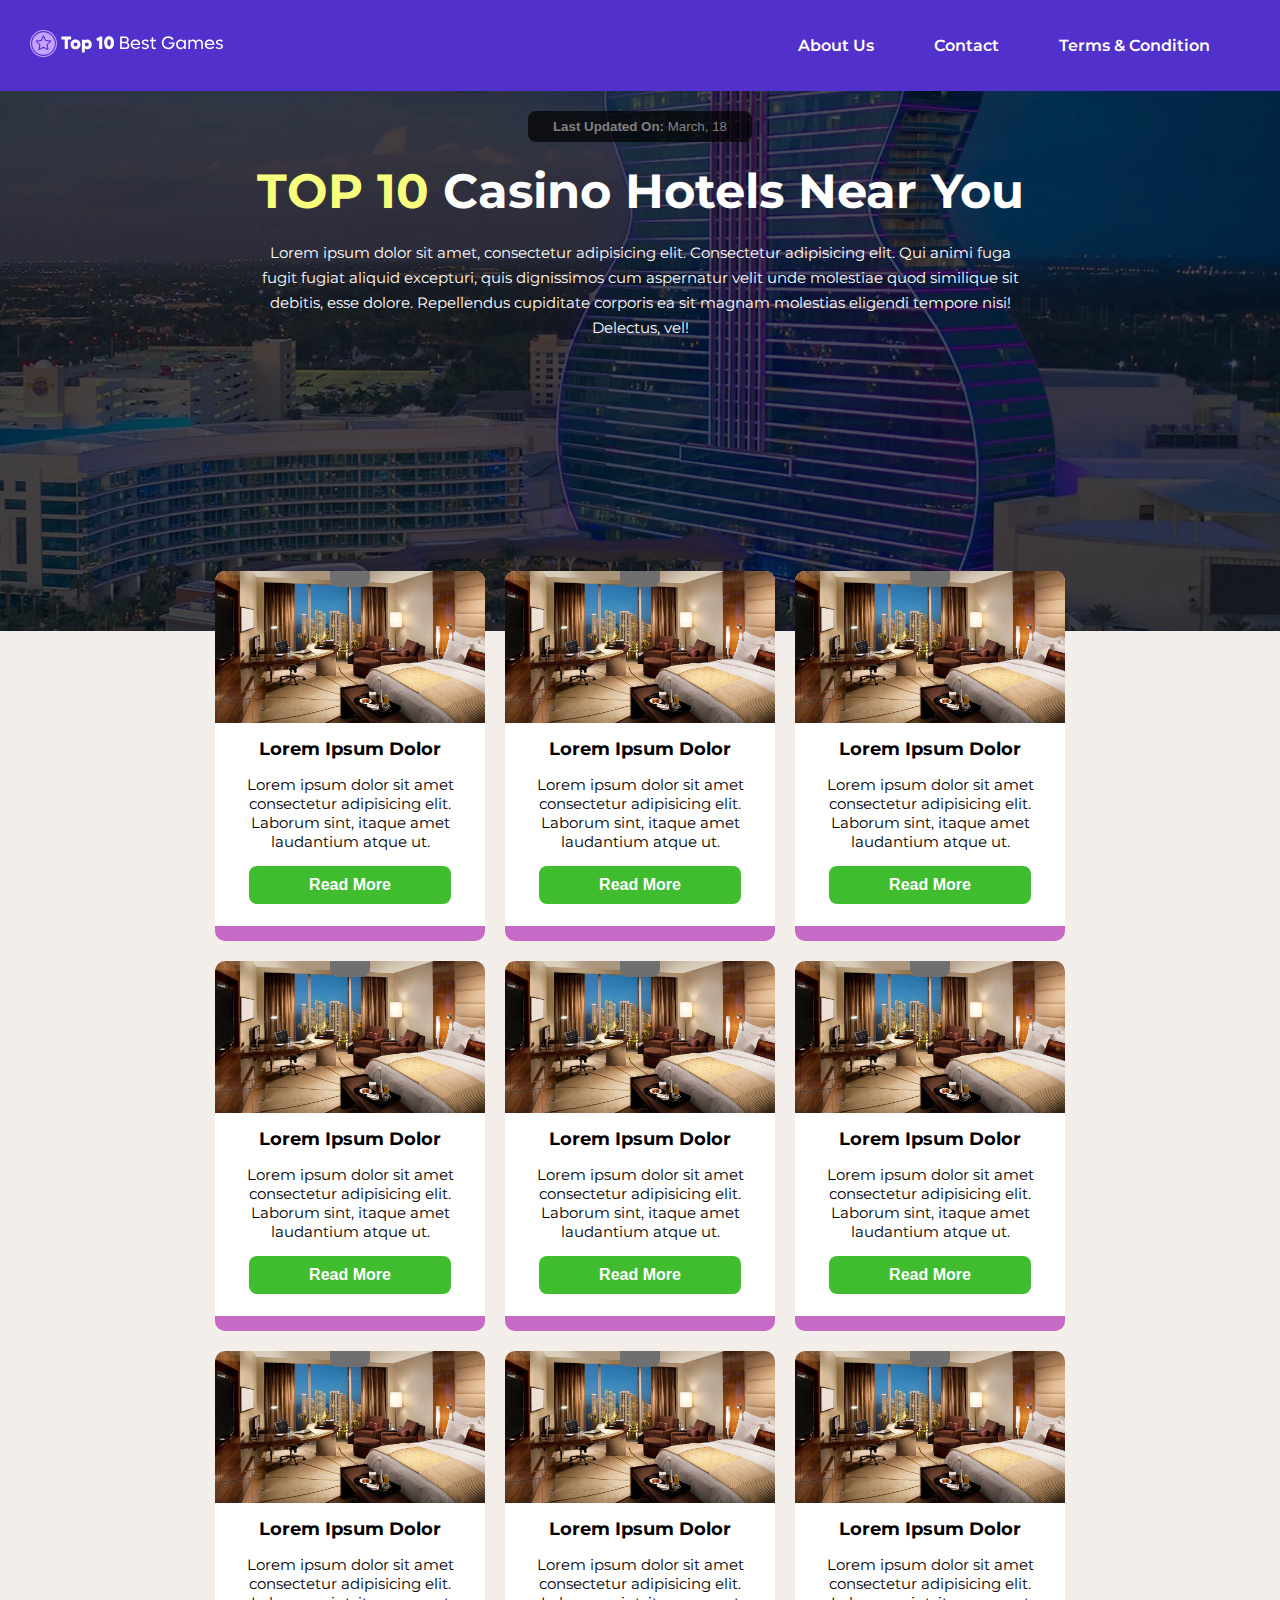
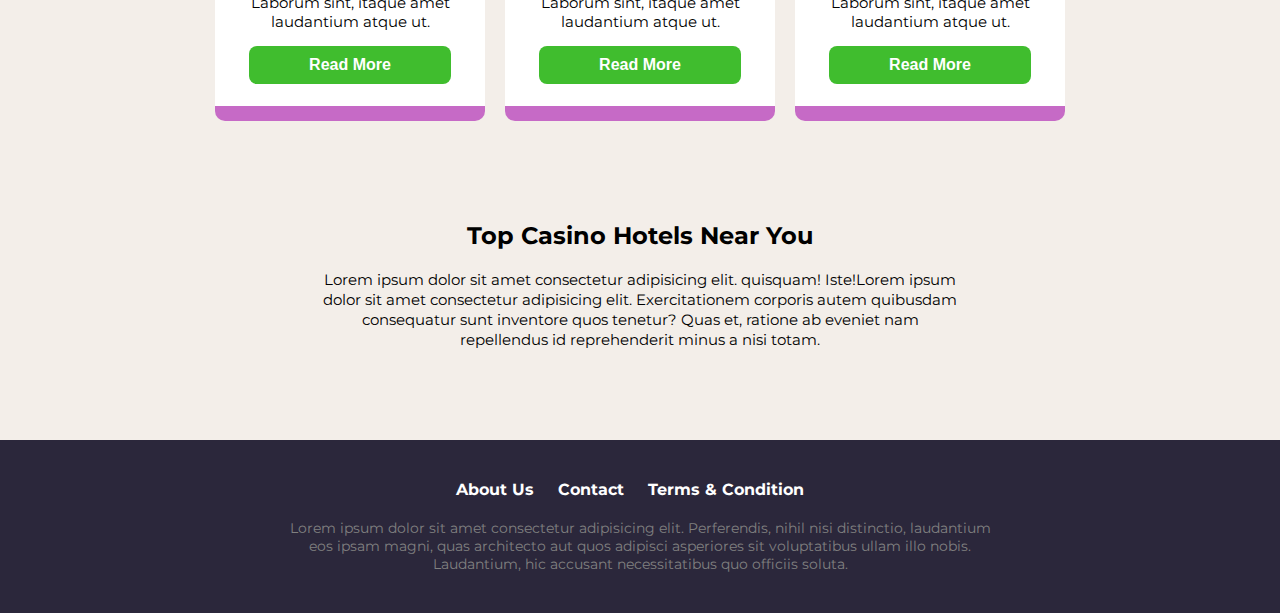
<file: index.html>
<!DOCTYPE html>
<html lang="en">
<head>
    <meta charset="UTF-8">
    <meta name="viewport" content="width=device-width, initial-scale=1.0">
    <title>Casino</title>
    <link rel="stylesheet" href='./assets/styles/style.css'>
    <!-- Font Awesome link -->
    <link rel="stylesheet" href="https://cdnjs.cloudflare.com/ajax/libs/font-awesome/6.5.2/css/all.min.css" integrity="sha512-SnH5WK+bZxgPHs44uWIX+LLJAJ9/2PkPKZ5QiAj6Ta86w+fsb2TkcmfRyVX3pBnMFcV7oQPJkl9QevSCWr3W6A==" crossorigin="anonymous" referrerpolicy="no-referrer" />
      <!-- Google Font link -->
    <link rel="preconnect" href="https://fonts.googleapis.com">
    <link rel="preconnect" href="https://fonts.gstatic.com" crossorigin>
    <link href="https://fonts.googleapis.com/css2?family=Montserrat:ital,wght@0,100..900;1,100..900&display=swap" rel="stylesheet">
</head>
<body>
    <header>
        <div class="Container">
            <nav>
                <div class="rightSideNav">
                    <a href="/">
                        <img src="./assets/images/logo.png" alt="">
                    </a>
                    <i  onclick=showSideBar() class="fa-solid fa-bars " id="menuIcon"></i>
                </div>
                <ul class="sidebar">
                    <i onclick=hideSideBar() class="fa-solid fa-x"></i>
                    <li> <a href="/">Home</a></li>
                    <li> <a href="/aboutUs.html">About Us</a></li>
                    <li> <a href="./contact.html">Contact</a></li>
                    <li> <a href="/">Terms & Condition</a></li>
                </ul>
                <div class="leftSideNav">
                    <ul>
                        <li> <a href="/aboutUs.html">About Us</a></li>
                        <li> <a href="/contact.html">Contact</a></li>
                        <li> <a href="/">Terms & Condition</a></li>
                    </ul>
                </div>
            </nav>
        </div>
    </header>
    <main>
        <div class="mainTopSide">
            <button > <span style="font-weight: 800;">Last Updated On:</span> March, 18</button>
            <h1> <span style="color: #f7ff7d;">TOP 10</span> Casino Hotels Near You </h1>
            <p> Lorem ipsum dolor sit amet, consectetur adipisicing elit. Consectetur adipisicing elit. Qui animi fuga fugit fugiat aliquid excepturi, quis dignissimos cum aspernatur velit unde molestiae quod similique sit debitis, esse dolore. Repellendus cupiditate corporis ea sit magnam molestias eligendi tempore nisi! Delectus, vel!</p>
        </div>
        <div class="container" id="hotelRoomsContainer">
       
        </div>
        <div class="mainBottomSide">
            <h2>Top Casino Hotels Near You</h2>
            <p> Lorem ipsum dolor sit amet consectetur adipisicing elit. quisquam! Iste!Lorem ipsum dolor sit amet consectetur adipisicing elit. Exercitationem corporis autem quibusdam consequatur sunt inventore quos tenetur? Quas et, ratione ab eveniet nam repellendus id reprehenderit minus a nisi totam.</p>
        </div>
    </main>
     
    <Footer>
        <div class="footerText">
          <ul>
              <li>
                 <a href="/">About Us</a> 
                 <a href="./../contact.html">Contact</a> 
                 <a href="">Terms & Condition</a> 
              </li>
          </ul>
          <p>Lorem ipsum dolor sit amet consectetur adipisicing elit. Perferendis, nihil nisi distinctio, laudantium eos ipsam magni, quas architecto aut quos adipisci asperiores sit voluptatibus ullam illo nobis. Laudantium, hic accusant necessitatibus quo officiis soluta.</p>
        </div>
      </Footer>


      <script src="./assets/script/app.js"></script>
</body>

</html>
</file>
<file: assets/styles/style.css>
* {
    margin: 0;
    padding: 0;
    box-sizing: border-box;
}

body {
    background-color: #F3EEE9;
    font-family: "Montserrat", sans-serif;
}

/* header section */

header {
    background-color: #5130cb;
    width: auto;
    padding: 30px;
}

.Container {
    width: 100%;
    margin: 0 auto;
    max-width: 1250px;

}

nav {
    display: flex;
    color: white;
    align-items: center;
    justify-content: space-between;
}

.sidebar {
    position: fixed;
    top: 0;
    left: 0;
    height: 100vh;
    width: 250px;
    z-index: 999;
    background-color: #5230cb94;
    backdrop-filter: blur(10px);
    box-shadow: -10px 0 10px rgba(0, 0, 0, 0.1);
    display: none;
    flex-direction: column;
    align-items: flex-start;
    justify-content: flex-start;
}

.sidebar li {
    width: 100%;
    margin: 20px;
    list-style: none;
}

.sidebar a {
    width: 100%;
    text-align: center;
    color: white;
    text-decoration: none;
    font-weight: bold;
}

.sidebar i {
    margin: 20px;
}

.menuIcon {
    display: none;
}

.rightSideNav {
    color: white;
    display: flex;
    align-items: center;
    gap: 15px;
}

.rightSideNav a {
    color: white;
    text-decoration: none;
    font-size: 16px;
}

#menuIcon {
    display: none;
}

.leftSideNav ul {
    display: flex;
    align-items: center;
    gap: 20px;
    list-style: none;

}

.leftSideNav li>a {
    color: white;
    text-decoration: none;
    margin-right: 40px;
    font-weight: 600;
}


/*main section*/
.mainTopSide {
    background-image: url(./../images/BGImg.png);
    background-position: center;
    background-repeat: no-repeat;
    background-size: cover;
    height: 60vh;
    display: flex;
    flex-direction: column;
    align-items: center;
    gap: 20px;
    padding-top: 20px;
}

.mainTopSide button {
    background-color: rgba(0, 0, 0, 0.677);
    color: gray;
    padding: 8px 25px;
    border: none;
    border-radius: 8px;
}

.mainTopSide h1 {
    font-size: 48px;
    color: white;
}

.mainTopSide p {
    width: 60%;
    color: white;
    text-align: center;
    font-size: 15px;
    line-height: 25px;
}

.container {
    max-width: 850px;
    width: 100%;
    margin: 0 auto;
}

#hotelRoomsContainer {
    display: flex;
    align-items: center;
    justify-content: space-between;
    gap: 20px;
    flex-wrap: wrap;
    margin-top: 40px;
    position: relative;
}

.hotelRoom {
    position: absolute;
    bottom: 100px;
    display: flex;
    flex-direction: column;
    width: 270px;
    height: 370px;
    gap: 15px;
    align-items: center;
    border-radius: 10px;
    overflow: hidden;
    background-color: white;
    border-bottom: 15px solid rgba(183, 68, 183, 0.797);
    position: relative;

}

.hotelRoom img {
    width: 100%;

}

.rates {
    display: flex;
    color: #fedb07;
    font-size: 10px;
    gap: 2px;
    background-color: #6F6F6F;
    padding: 8px 16px;
    position: absolute;
    top: 0;
    border-bottom-left-radius: 8px;
    border-bottom-right-radius: 8px;

}

.mainBottomSide {
    display: flex;
    flex-direction: column;
    align-items: center;
    gap: 20px;
    padding-bottom: 50px;

}

.mainBottomSide p {
    width: 50%;
    text-align: center;
    font-size: 15px;
    line-height: 20px;
}

/* footer */
.hotelRoom h2 {
    text-align: center;
    font-size: 18px;
}

.hotelRoom p {
    font-size: 15px;
    text-align: center;
}

.hotelRoom button {
    padding: 10px 60px;
    font-size: 16px;
    font-weight: bold;
    background-color: #40bd2e;
    color: white;
    border: none;
    border-radius: 8px;
    cursor: pointer;
}

Footer {
    background-color: #2b273b;
    padding: 40px;
    display: flex;
    align-items: center;
    margin-top: 40px;
    width: 100%;
}

.footerText {
    display: flex;
    align-items: center;
    flex-direction: column;
    gap: 20px;
}

.footerText ul {

    gap: 40px;
    list-style: none;
}

.footerText li a {
    color: white;
    margin-right: 20px;
    text-decoration: none;
    font-weight: bold;
}

.footerText p {
    color: gray;
    text-align: center;
    width: 60%;
    font-size: 14px;
}

/* Mobiles */
@media only screen and (max-width: 600px) {

    /* header side*/

    .rightSideNav {
        display: flex;
    }

    .rightSideNav a {
        display: none;
    }

    #menuIcon {
        display: flex;
    }

    .leftSideNav {
        display: none;
    }

    /*main side*/

    main {
        width: 100%;
        overflow: hidden;
    }

    .mainTopSide {
        background-size: cover;

        display: flex;
        align-items: center;
    }

    .mainTopSide h1 {
        font-size: 28px;
        text-align: center;
        padding: 15px;
        line-height: 3.8rem;
        margin-bottom: -20px;
    }

    .mainTopSide p {
        width: 100%;
        padding: 10px 10px;
        font-size: 12px;
        line-height: 15px;
    }

    .container {
        width: 50%;
    }

    .mainBottomSide h2 {
        width: 70%;
        text-align: center;
    }

    .hotelRoom {

        bottom: 30px;
        gap: 8px;
    }

    .hotelRoom h2 {
        font-size: 16px;
    }

    .hotelRoom p {
        font-size: 14px;
        padding: 10px;
    }

    .hotelRoom button {
        padding: 10px;


    }

    /* Footer Side*/

    .footerText li a {
        font-size: 14px;
        margin-right: 5px;
    }

    .footerText p {
        width: 80%;
        font-size: 14px;
    }

}

/* Tablets */
@media only screen and (min-width:601px) and (max-width:1024px) {

    /*main side*/

    .mainTopSide {
        padding-top: 40px;
    }

    .mainTopSide h1 {
        font-size: 24px;
    }

    .container {
        max-width: 800px;
        margin: 0 auto;
        width: 50%;
    }

    .hotelRoomsContainer {
        flex-direction: column;
    }

    .hotelRoom {
        width: 500px;
        height: 480px;
    }

    .hotelRoom h2 {
        font-size: 20px;
    }

    .hotelRoom p {
        padding: 15PX;
    }
}
</file>
